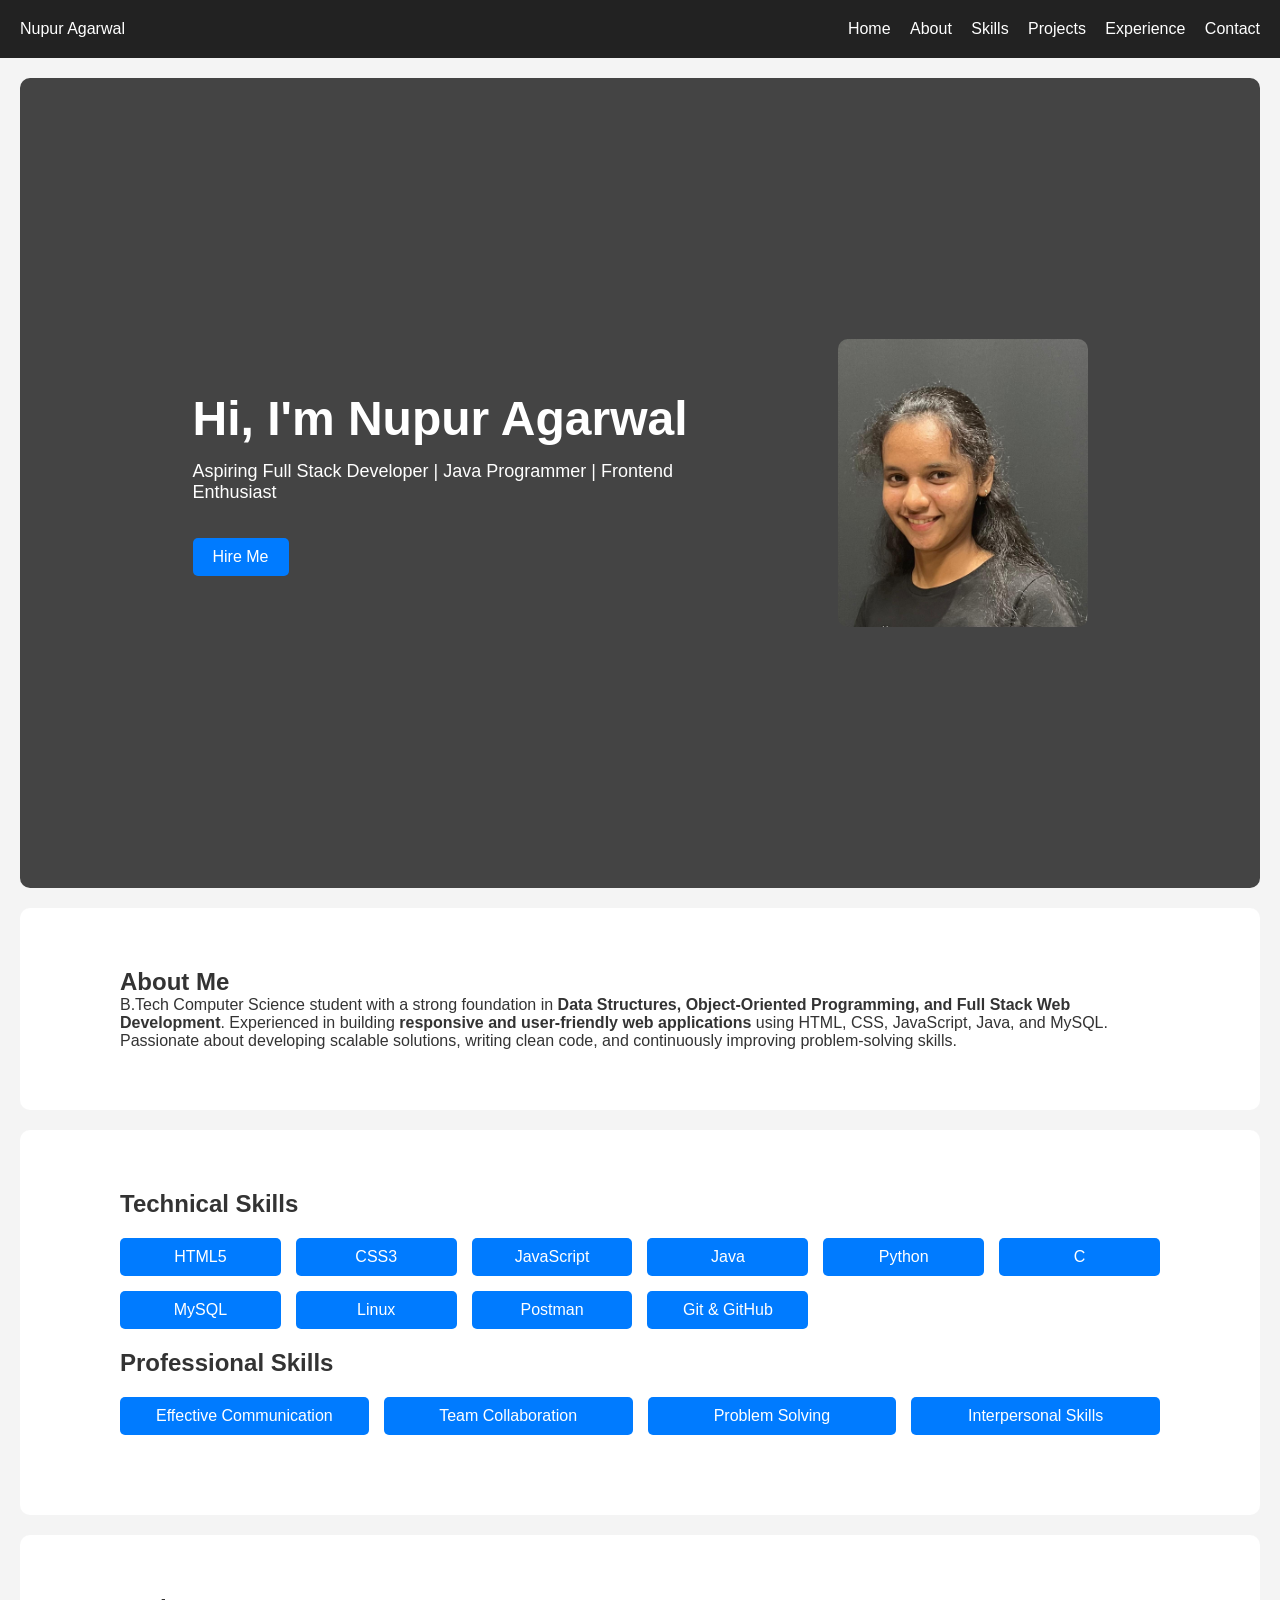
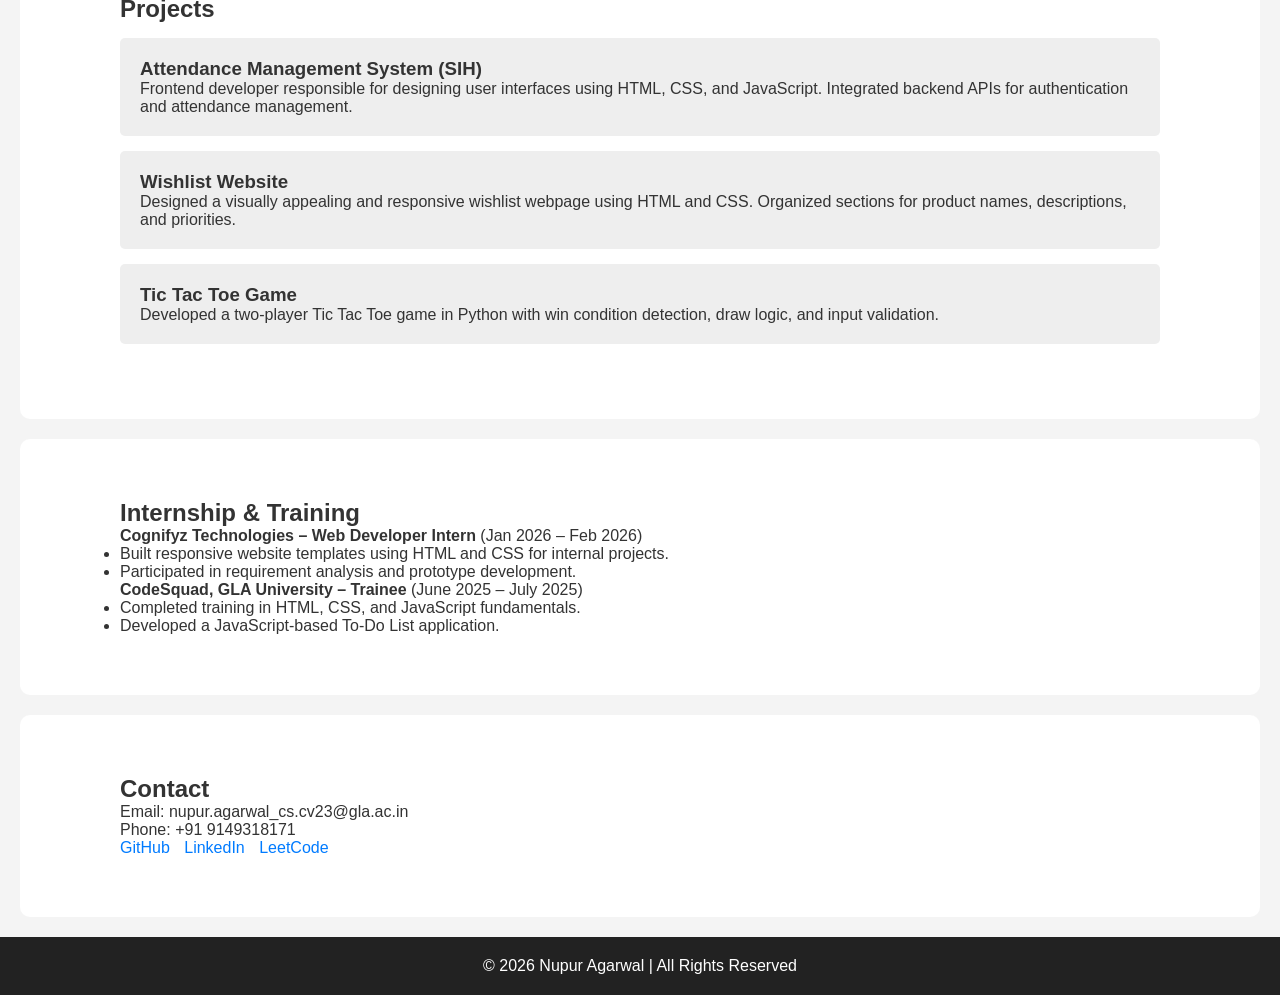
<file: Task1/index.html>
<!DOCTYPE html>
<html lang="en">
<head>
<meta charset="UTF-8">
<title>Nupur Agarwal | Portfolio</title>

<!-- Google Font -->
<link href="https://fonts.googleapis.com/css2?family=Poppins:wght@300;400;500;600;700&display=swap" rel="stylesheet">

<link rel="stylesheet" href="style.css">
</head>
<body>

<!-- NAVBAR -->
<header>
  <div class="logo">Nupur Agarwal</div>
  <nav>
    <a href="#home">Home</a>
    <a href="#about">About</a>
    <a href="#skills">Skills</a>
    <a href="#projects">Projects</a>
    <a href="#experience">Experience</a>
    <a href="#contact">Contact</a>
  </nav>
</header>

<!-- HERO -->
<section id="home" class="hero">
  <div class="hero-text">
    <h1>Hi, I'm Nupur Agarwal</h1>
    <p>Aspiring Full Stack Developer | Java Programmer | Frontend Enthusiast</p>
    <a href="#contact" class="btn">Hire Me</a>
  </div>
  <img src="profile.jpeg" class="hero-img" alt="Profile Image">
</section>

<!-- ABOUT -->
<section id="about">
<h2>About Me</h2>
<p>
B.Tech Computer Science student with a strong foundation in 
<b>Data Structures, Object-Oriented Programming, and Full Stack Web Development</b>.
Experienced in building <b>responsive and user-friendly web applications</b> using 
HTML, CSS, JavaScript, Java, and MySQL. Passionate about developing scalable solutions,
writing clean code, and continuously improving problem-solving skills.
</p>
</section>

<!-- SKILLS -->
<section id="skills">
<h2>Technical Skills</h2>
<div class="grid">
<span>HTML5</span>
<span>CSS3</span>
<span>JavaScript</span>
<span>Java</span>
<span>Python</span>
<span>C</span>
<span>MySQL</span>
<span>Linux</span>
<span>Postman</span>
<span>Git & GitHub</span>
</div>

<h2>Professional Skills</h2>
<div class="grid">
<span>Effective Communication</span>
<span>Team Collaboration</span>
<span>Problem Solving</span>
<span>Interpersonal Skills</span>
</div>
</section>

<!-- PROJECTS -->
<section id="projects">
<h2>Projects</h2>

<div class="card">
<h3>Attendance Management System (SIH)</h3>
<p>
Frontend developer responsible for designing user interfaces using HTML, CSS, and JavaScript.
Integrated backend APIs for authentication and attendance management.
</p>
</div>

<div class="card">
<h3>Wishlist Website</h3>
<p>
Designed a visually appealing and responsive wishlist webpage using HTML and CSS.
Organized sections for product names, descriptions, and priorities.
</p>
</div>

<div class="card">
<h3>Tic Tac Toe Game</h3>
<p>
Developed a two-player Tic Tac Toe game in Python with win condition detection,
draw logic, and input validation.
</p>
</div>

</section>

<!-- EXPERIENCE -->
<section id="experience">
<h2>Internship & Training</h2>

<p><b>Cognifyz Technologies – Web Developer Intern</b> (Jan 2026 – Feb 2026)</p>
<ul>
<li>Built responsive website templates using HTML and CSS for internal projects.</li>
<li>Participated in requirement analysis and prototype development.</li>
</ul>

<p><b>CodeSquad, GLA University – Trainee</b> (June 2025 – July 2025)</p>
<ul>
<li>Completed training in HTML, CSS, and JavaScript fundamentals.</li>
<li>Developed a JavaScript-based To-Do List application.</li>
</ul>

</section>

<!-- CONTACT -->
<section id="contact">
<h2>Contact</h2>

<p>Email: nupur.agarwal_cs.cv23@gla.ac.in</p>
<p>Phone: +91 9149318171</p>

<div class="links">
    <a href="https://github.com/nupur0809" target="_blank">GitHub</a>
    <a href="https://www.linkedin.com/in/nupur-agarwal-006a342a2" target="_blank">LinkedIn</a>
    <a href="https://leetcode.com/u/nupur0809" target="_blank">LeetCode</a>
</div>

</section>

<footer>
<p>© 2026 Nupur Agarwal | All Rights Reserved</p>
</footer>

</body>
</html>
</file>
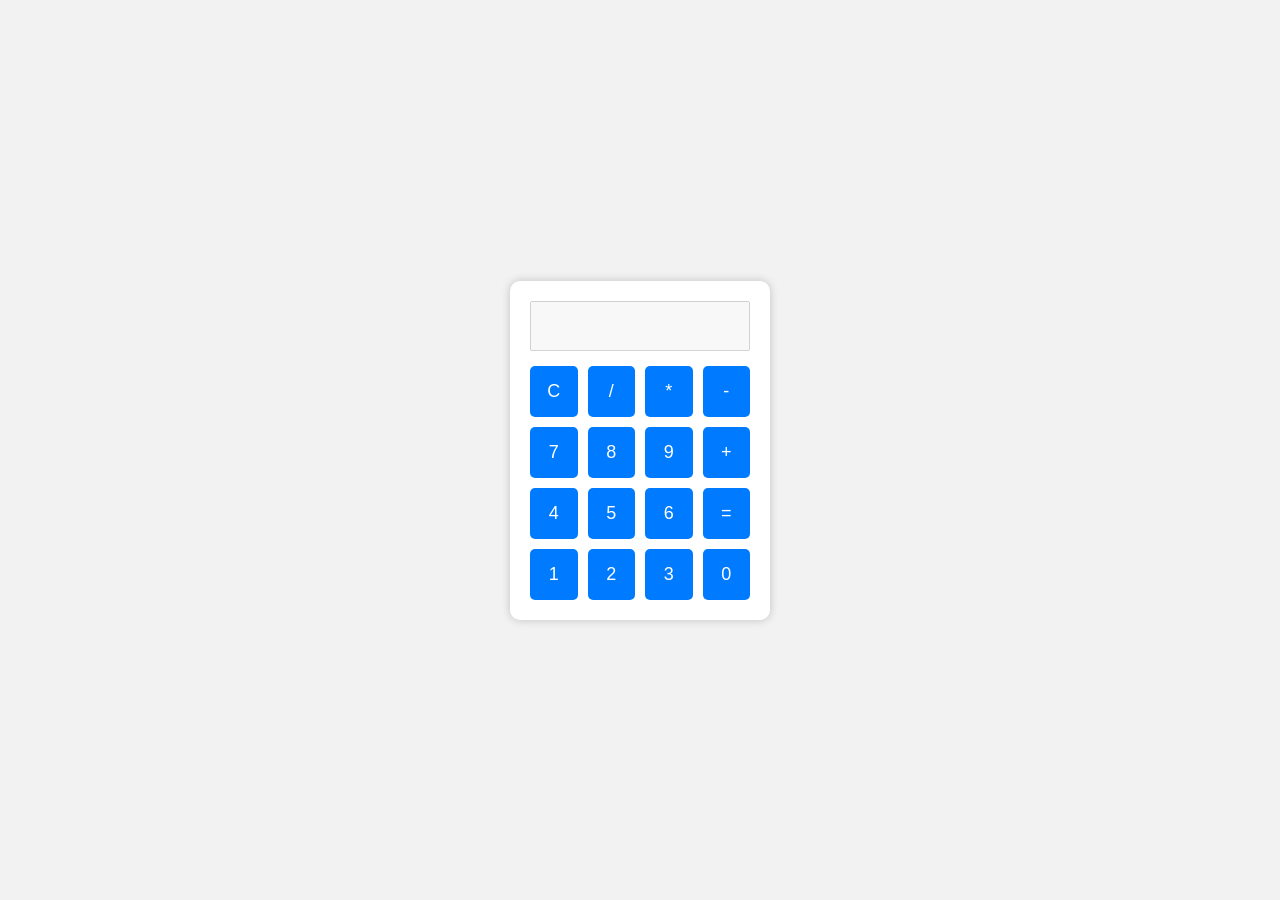
<file: Task3/index.html>
<!DOCTYPE html>
<html lang="en">
<head>
<meta charset="UTF-8">
<meta name="viewport" content="width=device-width, initial-scale=1.0">
<title>Calculator</title>

<link rel="stylesheet" href="style.css">
</head>
<body>

<div class="calculator">
    <input type="text" id="display" disabled>

    <div class="buttons">
        <button>C</button>
        <button>/</button>
        <button>*</button>
        <button>-</button>

        <button>7</button>
        <button>8</button>
        <button>9</button>
        <button>+</button>

        <button>4</button>
        <button>5</button>
        <button>6</button>
        <button>=</button>

        <button>1</button>
        <button>2</button>
        <button>3</button>
        <button>0</button>
    </div>
</div>

<script src="script.js"></script>
</body>
</html>
</file>
<file: Task1/style.css>
*{
margin:0;
padding:0;
box-sizing:border-box;
font-family: Arial;
}

body{
background:#f4f4f4;
color:#333;
}

header{
display:flex;
justify-content:space-between;
padding:20px;
background:#222;
color:white;
position:sticky;
top:0;
}

nav a{
color:white;
margin-left:15px;
text-decoration:none;
}

.hero{
display:flex;
justify-content:space-around;
align-items:center;
height:90vh;
background:#444;
color:white;
}

.hero-img{
width:250px;
border-radius:10px;
}

.btn{
background:#007bff;
padding:10px 20px;
color:white;
text-decoration:none;
}

section{
padding:60px 100px;
background:white;
margin:20px;
border-radius:10px;
}

.grid{
display:grid;
grid-template-columns:repeat(auto-fit,minmax(150px,1fr));
gap:15px;
margin:20px 0;
}

.grid span{
background:#007bff;
color:white;
padding:10px;
text-align:center;
border-radius:5px;
}

.card{
background:#eee;
padding:20px;
margin:15px 0;
border-radius:5px;
}

.links a{
margin-right:10px;
text-decoration:none;
color:#007bff;
}

footer{
text-align:center;
padding:20px;
background:#222;
color:white;
}
/* HERO TEXT FIX */
.hero-text{
    max-width:500px;
}

.hero-text h1{
    font-size:48px;
    margin-bottom:15px;
}

.hero-text p{
    font-size:18px;
    margin-bottom:25px;
}

.hero-text .btn{
    display:inline-block;
    margin-top:10px;
    border-radius:5px;
}
</file>
<file: Task3/style.css>
*{
margin:0;
padding:0;
box-sizing:border-box;
font-family:Arial;
}

body{
height:100vh;
display:flex;
justify-content:center;
align-items:center;
background:#f2f2f2;
}

.calculator{
background:white;
padding:20px;
width:260px;
border-radius:10px;
box-shadow:0 0 10px rgba(0,0,0,0.2);
}

#display{
width:100%;
height:50px;
margin-bottom:15px;
font-size:22px;
text-align:right;
padding:10px;
}

.buttons{
display:grid;
grid-template-columns:repeat(4,1fr);
gap:10px;
}

button{
padding:15px;
font-size:18px;
border:none;
background:#007bff;
color:white;
border-radius:5px;
cursor:pointer;
}

button:hover{
background:#0056b3;
}
</file>
